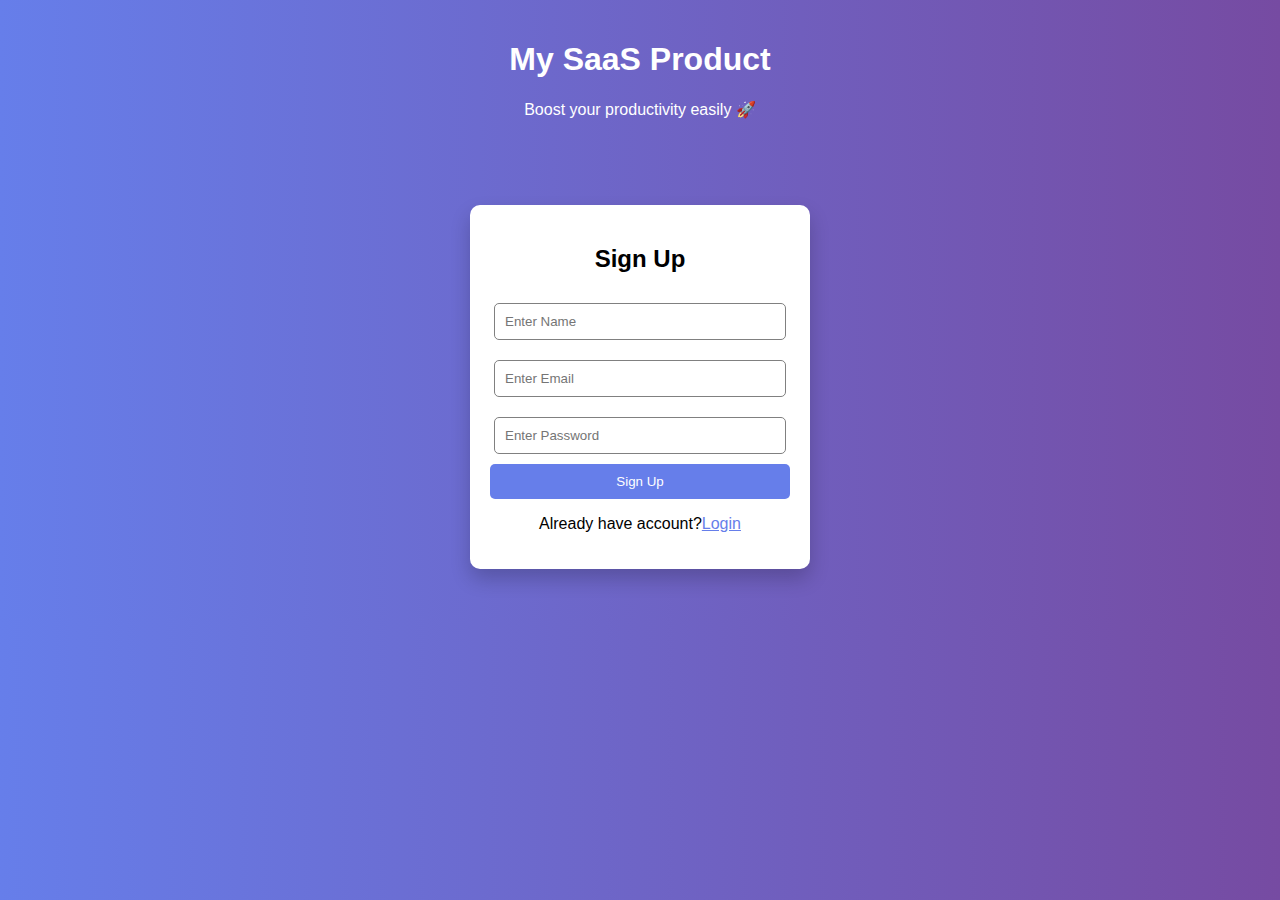
<file: index.html>
<!DOCTYPE html>
<html>
<head>
    <title>SaaS Landing Page</title>
    <link rel="stylesheet" href="Saas/css/style.css">
</head>

<body>

    <header>
        <h1>My SaaS Product</h1>
        <p>Boost your productivity easily 🚀</p>
    </header>

    <section class="container">

        <h2>Sign Up</h2>

        <input type="text" id="name" placeholder="Enter Name">
        <input type="email" id="email" placeholder="Enter Email">
        <input type="password" id="password" placeholder="Enter Password">

        <button id="signupBtn">Sign Up</button>
        <p>Already have account?<a href="Saas/html/login.html">Login</a></p>
        <p id="message"></p>

    </section>

    <script src="Saas/js/app.js"></script>

</body>

</html>
</file>
<file: Saas/css/style.css>
body {
    font-family: Arial;
    background: linear-gradient(to right, #667eea, #764ba2);
    margin: 0;
}

header {
    text-align: center;
    color: white;
    padding: 20px;
}

.container {
    background: white;
    width: 300px;
    margin: 50px auto;
    padding: 20px;
    border-radius: 10px;
    box-shadow: 0 10px 20px rgba(0,0,0,0.2);
    text-align: center;
}

input {
    width: 90%;
    padding: 10px;
    margin: 10px 0;
    border-radius: 5px;
    border: 1px solid gray;
}

button {
    width: 100%;
    padding: 10px;
    background: #667eea;
    color: white;
    border: none;
    border-radius: 5px;
    cursor: pointer;
}

button:hover {
    background: #5a67d8;
}

a {
    color: #667eea;
}
</file>
